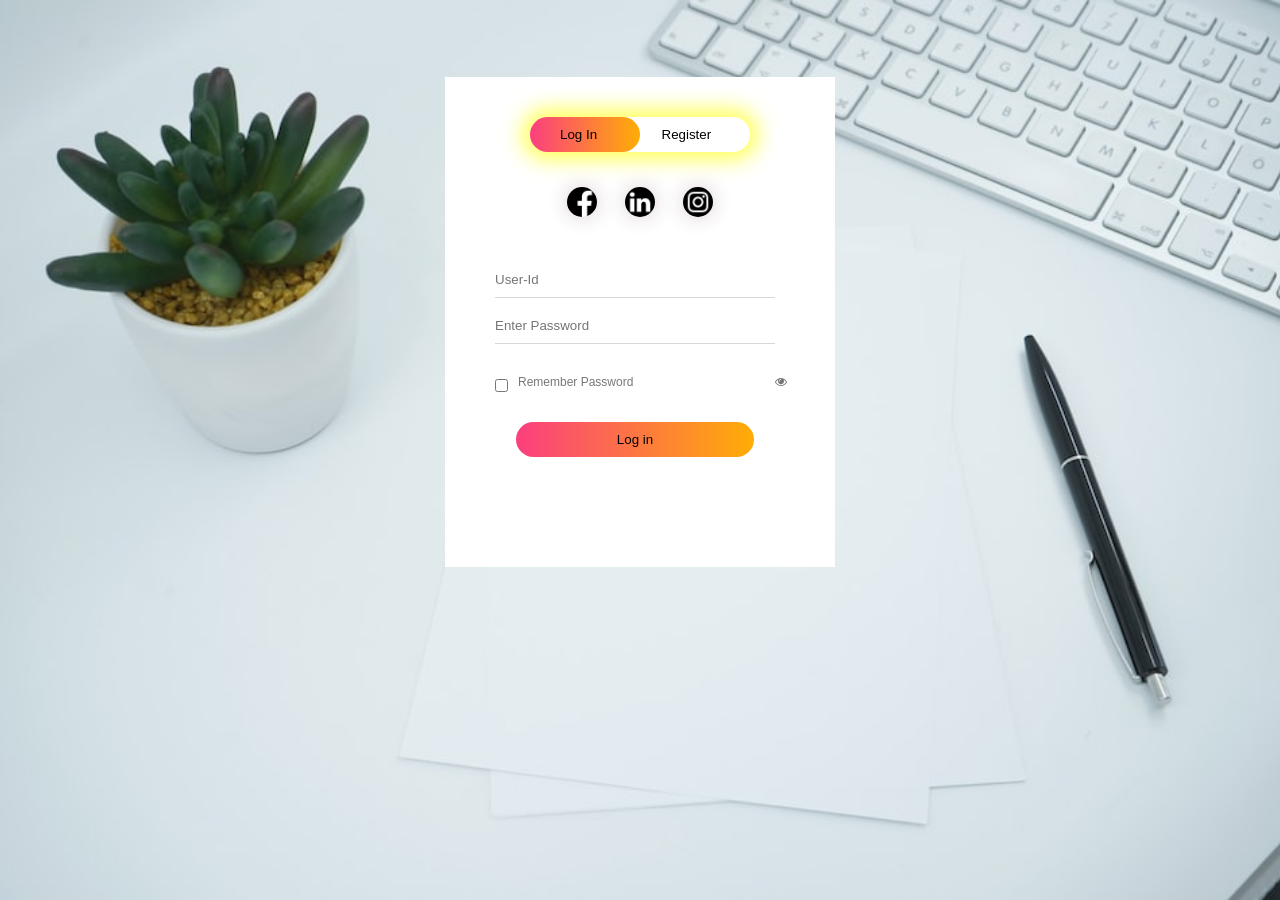
<file: index.html>
<!DOCTYPE html>
<html lang="en">
<head>
    <meta charset="UTF-8">
    <meta name="viewport" content="width=device-width, initial-scale=1.0">
    <title>sign up form</title>
    <link rel="stylesheet" href="style.css">
    <link rel="stylesheet" href="https://cdnjs.cloudflare.com/ajax/libs/font-awesome/4.7.0/css/font-awesome.min.css">
</head>
<body>
    <div class="main">
        <div class="form-box">
            <div class="form-button">
                <div id="btn"></div>
                <button type="button" class="toggle-btn" onclick="login()">Log In</button>
                <button type="button" class="toggle-btn" onclick="register()">Register</button>
            </div>
            <div class="social-icon">
                <img src="./images/fb.png" alt="">
                <img src="./images/LI.png" alt="">
                <img src="./images/insta.png" alt="">
           </div>
           <div id="login" class="input-group">
            <input type="text" name="" id="User-Id" class="input-field" placeholder="User-Id" required>
            <div class="password-field">
                <input type="password" name="" id="Password" class="input-field" placeholder="Enter Password" required> <span class="toggle-password" onclick="togglePasswordVisibility()">
                    <i class="fa fa-eye"></i>
                </span>
            </div>
            <input type="checkbox" name="" id="" class="check-box"><span>Remember Password</span>
            <button type="submit" class="submit-button" onclick="submit()">Log in</button>
        </div>  
        <div id="register" class="input-group">
            <input type="text" name="" id="User-Id" class="input-field" placeholder="User-Id" required>
            <input type="password" name="" id="Password" class="input-field" placeholder="Enter Password" required>
            <p id="passValidity"></p>
            <input type="email" name="" id="Email" class="input-field" placeholder="Email Id" required>
            <input type="checkbox" name="" id="" class="check-box"><span>I Agree to the terms &amp; conditions</span>
            <button  type="submit" class="submit-button">Register</button>
        </div>
        </div>
    </div>
    


    <script src="./app.js"></script>
    
</body>
</html>
</file>
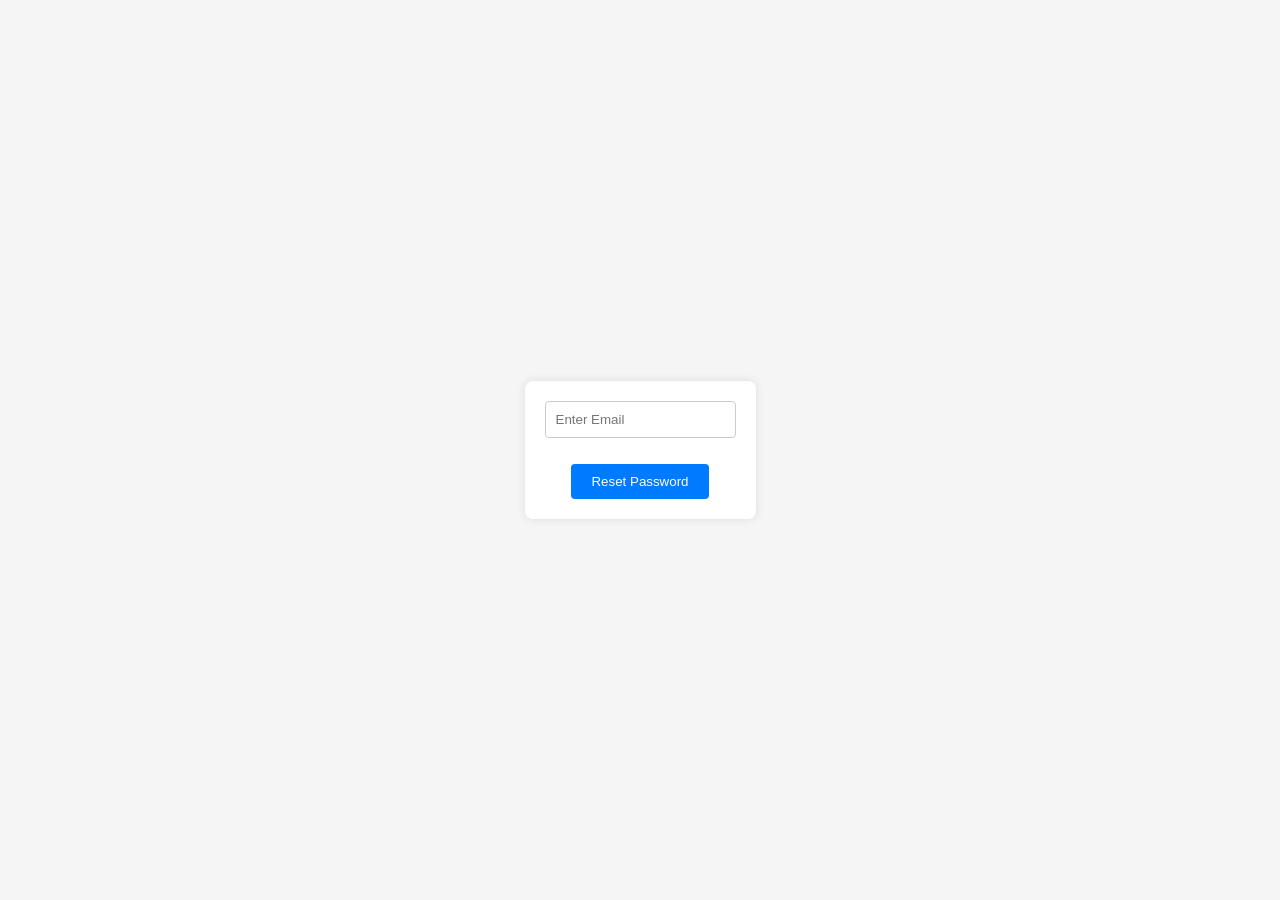
<file: forgetpass.html>
<!DOCTYPE html>
<html>
<head>
    <title>Password Reset</title>

    <style>
        body {
            font-family: Arial, sans-serif;
            background-color: #f5f5f5;
            margin: 0;
            display: flex;
            justify-content: center;
            align-items: center;
            height: 100vh;
        }

        .input-group {
            background-color: #fff;
            padding: 20px;
            border-radius: 8px;
            box-shadow: 0px 0px 10px rgba(0, 0, 0, 0.1);
            text-align: center;
        }

        .input-field {
            width: 100%;
            padding: 10px;
            margin-bottom: 10px;
            border: 1px solid #ccc;
            border-radius: 4px;
            box-sizing: border-box;
        }

        .submit-button {
            background-color: #007bff;
            color: #fff;
            border: none;
            padding: 10px 20px;
            border-radius: 4px;
            cursor: pointer;
        }

        .submit-button:hover {
            background-color: #0056b3;
        }

        #resetMessage {
            margin-top: 10px;
            color: #007bff;
        }
    </style>
</head>
<body>
    <div id="forgotPassword" class="input-group">
        <input type="email" name="" id="Email" class="input-field" placeholder="Enter Email" required>
        <p id="resetMessage"></p>
        <button type="button" class="submit-button" onclick="resetPassword()">Reset Password</button>
    </div>

    <script>
        async function resetPassword() {
            const email = document.getElementById("Email").value;
            
            try {
                const response = await fetch('/reset_password', {
                    method: 'POST',
                    headers: {
                        'Content-Type': 'application/json'
                    },
                    body: JSON.stringify({ email })
                });
                const data = await response.json();
                
                document.getElementById("resetMessage").innerText = data.message;
            } catch (error) {
                console.error('Error:', error);
            }
        }


        const express = require('express');
const bodyParser = require('body-parser');
const app = express();
const PORT = 3000;

app.use(bodyParser.json());

// Simulated database
const userDatabase = {};

app.post('/reset_password', (req, res) => {
    const email = req.body.email;

    // Simulated reset token
    const resetToken = Math.random().toString(36).substr(2, 8);

    // Store reset token in the database
    userDatabase[email] = resetToken;

    // Simulated email sending (replace with actual email sending code)
    console.log(`Password reset link sent to ${email}: https://yourwebsite.com/reset?token=${resetToken}`);

    res.json({ message: "Password reset instructions sent to your email." });
});

app.listen(PORT, () => {
    console.log(`Server is running on port ${PORT}`);
});

    </script>
</body>
</html>
</file>
<file: style.css>
*{
    margin: 0;
    padding: 0;
    font-family: sans-serif;
}
.main{
    background-image: url(./images/background.jpg);
    height: 100%;
    width: 100%;
background-position: center;
background-size: cover;
position: absolute;
}
.form-box{
    width: 380px;
    height:480px;
    background-color: #fff;
    position: relative;
    margin: 6% auto;
    padding: 5px;
    overflow: hidden;

}
.form-button{
    width: 220px;
    margin: 35px auto;
    position: relative;
    box-shadow: 0 0 20px 9px #ff6;
    border-radius: 30px;
    
}
.toggle-btn{
    padding: 10px 30px;
    cursor: pointer;
    background: transparent;
    border: 0;
    outline: none;
    position: relative;
}
#btn{
    top: 0;
    left: 0;
    position: absolute;
    width: 110px;
    height: 100%;
    background: linear-gradient(to right,#fb3f7e,#ffad06);
    border-radius: 30px;
    transition: .5;
}
.social-icon{
margin: 30px auto;
text-align: center;
}
.social-icon img{
    width: 30px;
    margin: 0 12px;
    box-shadow: 0 0 20px 0 #6033333d;
    cursor: pointer;
    border-radius: 50%;
}

.input-group{
    top: 180px;
    position: absolute;
    width: 280px;
    transition: .5s;
}
.input-field{
    width: 100%;
    padding: 10px 0;
    margin: 5px 0;
    /* border:0 0 1px solid #999 0; */
    border-top: 0;
    border-right: 0;
    border-left: 0;
    border-bottom: 1px solid rgb(219, 214, 214);
    outline: none;
    background: transparent;
}
.submit-button{
    width: 85%;
    padding: 10px 30px;
    cursor: pointer;
    display: block;
    margin: auto;
    background:linear-gradient(to right,#fb3f7e,#ffad06);
    border: 0;
    outline: none;
    border-radius: 30px;
}

.check-box{
    margin: 30px 10px 30px 0;
}
span{
    color: #777;
    font-size: 12px;
    bottom: 68px;
    position: absolute;
}
#login{
    left: 50px;
}
#register{
    left: 450px;
}
</file>
